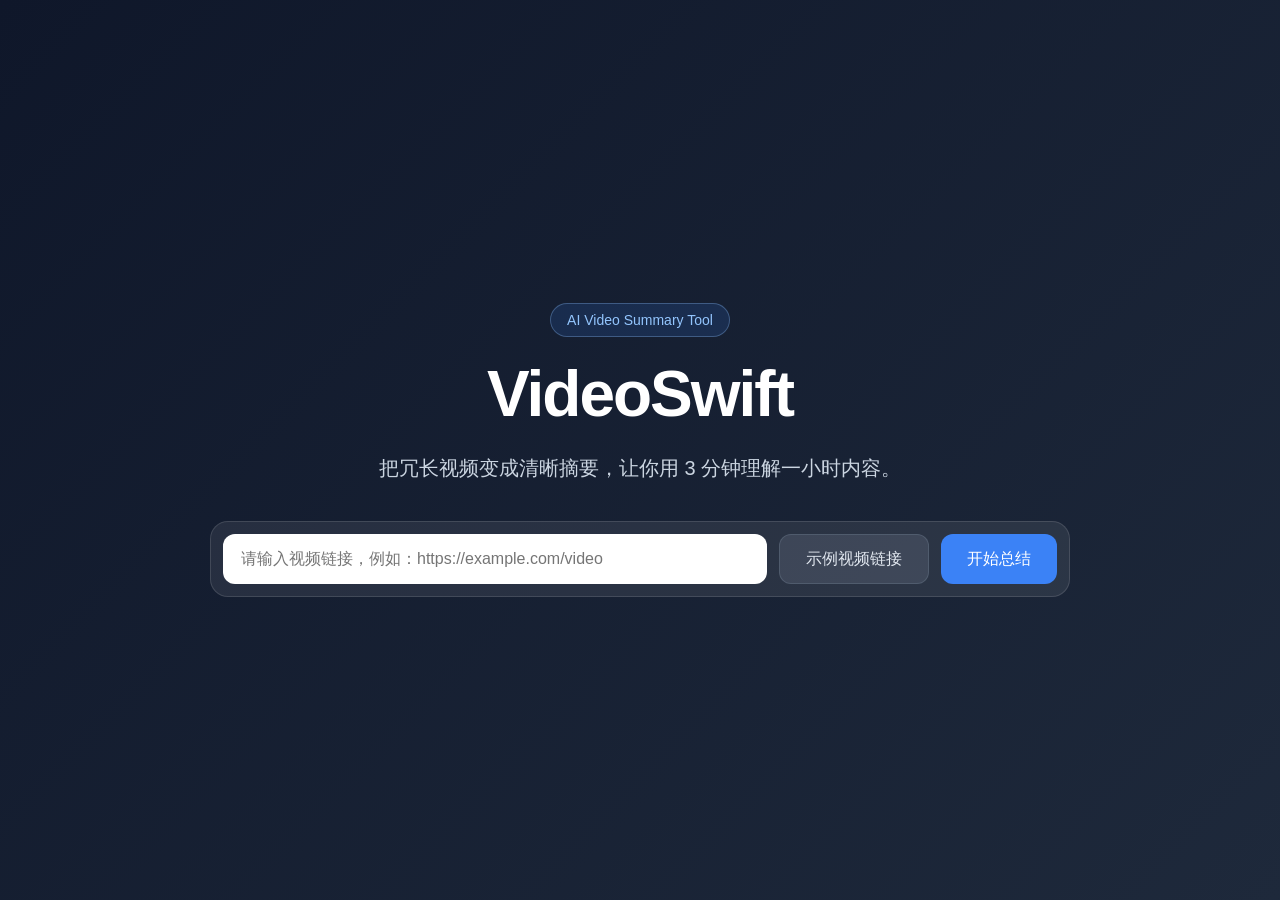
<file: docs/index.html>
<!DOCTYPE html>
<html lang="zh-CN">
<head>
  <meta charset="UTF-8" />
  <meta name="viewport" content="width=device-width, initial-scale=1.0" />
  <title>VideoSwift - AI 视频速读与总结工具</title>
  <link rel="stylesheet" href="style.css" />
</head>
<body>
  <main class="page">
    <section class="hero">
      <div class="badge">AI Video Summary Tool</div>

      <h1>VideoSwift</h1>

      <p class="subtitle">
        把冗长视频变成清晰摘要，让你用 3 分钟理解一小时内容。
      </p>

      <div class="input-card">
        <input
          id="videoInput"
          type="text"
          placeholder="请输入视频链接，例如：https://example.com/video"
        />

        <div class="input-actions">
          <button type="button" class="secondary-button" onclick="fillExampleLink()">示例视频链接</button>
          <button id="summaryButton" type="button" onclick="generateSummary()">开始总结</button>
        </div>
      </div>

      <p id="inputError" class="inline-message error-message hidden" aria-live="polite"></p>

      <div id="result" class="result-card hidden">
        <div id="analysisView" class="analysis-view hidden">
          <h2>正在分析视频</h2>
          <p class="analysis-desc">VideoSwift 正在模拟读取链接、提取字幕并生成摘要。</p>

          <ul class="analysis-list">
            <li id="step-1" class="analysis-step">正在读取视频链接</li>
            <li id="step-2" class="analysis-step">正在提取视频字幕</li>
            <li id="step-3" class="analysis-step">正在生成 AI 摘要</li>
            <li id="step-4" class="analysis-step">总结完成</li>
          </ul>
        </div>

        <div id="summaryView" class="summary-view hidden">
          <h2>视频总结</h2>

          <div class="summary-actions">
            <button type="button" class="secondary-button" onclick="copySummary()">复制总结</button>
            <button type="button" class="secondary-button" onclick="resetAnalysis()">重新分析</button>
          </div>

          <p id="copyNotice" class="inline-message copy-message hidden" aria-live="polite"></p>

          <div class="summary-grid">
            <article class="summary-card highlight-card">
              <h3>核心观点</h3>
              <ul>
                <li>视频的重点内容是把长视频拆成可快速理解的知识块。</li>
                <li>AI 会优先提炼结论、关键论据和可执行建议。</li>
                <li>用户无需完整观看，也能先判断是否值得深入看下去。</li>
              </ul>
            </article>

            <article class="summary-card">
              <h3>章节摘要</h3>
              <div class="chapter-list">
                <div class="chapter-item">
                  <span class="chapter-time">00:00 - 01:20</span>
                  <p>开场介绍主题，说明视频目标和适用人群。</p>
                </div>
                <div class="chapter-item">
                  <span class="chapter-time">01:20 - 03:40</span>
                  <p>展开核心方法，解释主要步骤与应用方式。</p>
                </div>
                <div class="chapter-item">
                  <span class="chapter-time">03:40 - 05:10</span>
                  <p>总结关键结论，并给出后续实践建议。</p>
                </div>
              </div>
            </article>

            <article class="summary-card">
              <h3>行动清单</h3>
              <ul class="checklist">
                <li>先确认视频是否值得完整观看。</li>
                <li>整理出视频中的核心观点与行动项。</li>
                <li>收藏章节摘要，方便后续复习和回看。</li>
              </ul>
            </article>

            <article class="summary-card compact-card">
              <h3>适用场景</h3>
              <div class="tag-list">
                <span class="tag">课程学习</span>
                <span class="tag">会议回顾</span>
                <span class="tag">访谈整理</span>
                <span class="tag">产品演示</span>
                <span class="tag">知识复盘</span>
              </div>
              <p class="summary-note">
                适合任何需要快速抓住视频重点、节省观看时间的场景。
              </p>
            </article>
          </div>
        </div>
      </div>
    </section>
  </main>

  <script>
  const exampleVideoLink = "https://example.com/video?source=videoswift-demo";
  const analysisTimings = [250, 750, 1250, 1700];
  let isAnalyzing = false;
  let analysisTimers = [];
  let copyNoticeTimer = null;

  function fillExampleLink() {
    const videoInput = document.getElementById("videoInput");
    hideInputError();
    videoInput.value = exampleVideoLink;
    videoInput.focus();
  }

  function hideInputError() {
    const inputError = document.getElementById("inputError");
    inputError.classList.add("hidden");
    inputError.textContent = "";
  }

  function showInputError(message) {
    const inputError = document.getElementById("inputError");
    inputError.textContent = message;
    inputError.classList.remove("hidden");
  }

  function hideCopyNotice() {
    const copyNotice = document.getElementById("copyNotice");
    copyNotice.classList.add("hidden");
    copyNotice.textContent = "";
    if (copyNoticeTimer) {
      clearTimeout(copyNoticeTimer);
      copyNoticeTimer = null;
    }
  }

  function clearAnalysisTimers() {
    analysisTimers.forEach((timer) => clearTimeout(timer));
    analysisTimers = [];
  }

  function setStepActive(stepNumber) {
    const step = document.getElementById(`step-${stepNumber}`);
    if (step) {
      step.classList.add("is-active");
    }
  }

  function resetFlowState() {
    [1, 2, 3, 4].forEach((stepNumber) => {
      const step = document.getElementById(`step-${stepNumber}`);
      if (step) {
        step.classList.remove("is-active");
      }
    });
  }

  function showSummary() {
    const analysisView = document.getElementById("analysisView");
    const summaryView = document.getElementById("summaryView");
    const result = document.getElementById("result");
    const summaryButton = document.getElementById("summaryButton");

    analysisView.classList.add("hidden");
    summaryView.classList.remove("hidden");
    result.classList.remove("hidden");
    summaryButton.textContent = "开始总结";
    summaryButton.disabled = false;
    isAnalyzing = false;
    clearAnalysisTimers();
  }

  function resetAnalysis() {
    const analysisView = document.getElementById("analysisView");
    const summaryView = document.getElementById("summaryView");
    const result = document.getElementById("result");
    const summaryButton = document.getElementById("summaryButton");
    const videoInput = document.getElementById("videoInput");

    clearAnalysisTimers();
    resetFlowState();
    hideInputError();
    hideCopyNotice();

    result.classList.add("hidden");
    analysisView.classList.add("hidden");
    summaryView.classList.add("hidden");
    summaryButton.textContent = "开始总结";
    summaryButton.disabled = false;
    isAnalyzing = false;
    videoInput.focus();
  }

  async function copySummary() {
    const summaryView = document.getElementById("summaryView");
    const copyNotice = document.getElementById("copyNotice");
    const summaryText = summaryView.innerText.trim();

    if (!summaryText) {
      return;
    }

    try {
      if (navigator.clipboard && window.isSecureContext) {
        await navigator.clipboard.writeText(summaryText);
      } else {
        const tempTextarea = document.createElement("textarea");
        tempTextarea.value = summaryText;
        tempTextarea.setAttribute("readonly", "true");
        tempTextarea.style.position = "fixed";
        tempTextarea.style.opacity = "0";
        document.body.appendChild(tempTextarea);
        tempTextarea.select();
        document.execCommand("copy");
        document.body.removeChild(tempTextarea);
      }

      copyNotice.textContent = "已复制到剪贴板";
      copyNotice.classList.remove("hidden");

      if (copyNoticeTimer) {
        clearTimeout(copyNoticeTimer);
      }

      copyNoticeTimer = setTimeout(() => {
        hideCopyNotice();
      }, 2000);
    } catch (error) {
      copyNotice.textContent = "复制失败，请手动选择内容后复制";
      copyNotice.classList.remove("hidden");
    }
  }

  function generateSummary() {
    const input = document.getElementById("videoInput").value;
    const result = document.getElementById("result");
    const analysisView = document.getElementById("analysisView");
    const summaryView = document.getElementById("summaryView");
    const summaryButton = document.getElementById("summaryButton");

    if (isAnalyzing) {
      return;
    }

    if (!input.trim()) {
      showInputError("请先输入一个视频链接，再开始总结。");
      return;
    }

    isAnalyzing = true;
    clearAnalysisTimers();
    resetFlowState();
    hideInputError();
    hideCopyNotice();

    result.classList.remove("hidden");
    summaryView.classList.add("hidden");
    analysisView.classList.remove("hidden");
    summaryButton.textContent = "分析中...";
    summaryButton.disabled = true;

    analysisTimings.forEach((delay, index) => {
      const timer = setTimeout(() => {
        setStepActive(index + 1);
        if (index === analysisTimings.length - 1) {
          showSummary();
        }
      }, delay);

      analysisTimers.push(timer);
    });
  }
</script>
</body>
</html>
</file>
<file: docs/style.css>
* {
  box-sizing: border-box;
}

body {
  margin: 0;
  font-family: Arial, "Microsoft YaHei", sans-serif;
  background: linear-gradient(135deg, #0f172a, #1e293b);
  color: #ffffff;
}

.page {
  min-height: 100vh;
  display: flex;
  align-items: center;
  justify-content: center;
  padding: 40px 20px;
}

.hero {
  max-width: 860px;
  width: 100%;
  text-align: center;
}

.badge {
  display: inline-block;
  padding: 8px 16px;
  margin-bottom: 20px;
  border-radius: 999px;
  background: rgba(59, 130, 246, 0.15);
  color: #93c5fd;
  font-size: 14px;
  border: 1px solid rgba(147, 197, 253, 0.3);
}

h1 {
  font-size: 64px;
  margin: 0;
  letter-spacing: -2px;
}

.subtitle {
  margin: 20px auto 36px;
  max-width: 620px;
  font-size: 20px;
  line-height: 1.7;
  color: #cbd5e1;
}

.input-card {
  display: flex;
  gap: 12px;
  padding: 12px;
  background: rgba(255, 255, 255, 0.08);
  border-radius: 18px;
  border: 1px solid rgba(255, 255, 255, 0.12);
}

.input-actions {
  display: flex;
  gap: 12px;
}

.inline-message {
  margin: 14px 4px 0;
  min-height: 24px;
  font-size: 14px;
  line-height: 1.6;
}

.error-message {
  color: #fca5a5;
}

.copy-message {
  color: #86efac;
}

input {
  flex: 1;
  padding: 16px 18px;
  border: none;
  border-radius: 12px;
  outline: none;
  font-size: 16px;
}

button {
  padding: 0 26px;
  border: none;
  border-radius: 12px;
  background: #3b82f6;
  color: white;
  font-size: 16px;
  cursor: pointer;
  transition: background 0.2s ease, opacity 0.2s ease, transform 0.2s ease;
}

.secondary-button {
  background: rgba(148, 163, 184, 0.18);
  color: #e2e8f0;
  border: 1px solid rgba(148, 163, 184, 0.22);
}

.secondary-button:hover {
  background: rgba(148, 163, 184, 0.26);
}

button:hover {
  background: #2563eb;
  transform: translateY(-1px);
}

button:disabled {
  cursor: not-allowed;
  opacity: 0.7;
  transform: none;
}

.result-card {
  margin-top: 28px;
  padding: 28px;
  text-align: left;
  background: rgba(255, 255, 255, 0.1);
  border-radius: 18px;
  border: 1px solid rgba(255, 255, 255, 0.14);
}

.result-card h2 {
  margin-top: 0;
}

.result-card p,
.result-card li {
  color: #dbeafe;
  line-height: 1.8;
}

.analysis-view h2,
.summary-view h2 {
  margin-top: 0;
}

.summary-actions {
  display: flex;
  gap: 12px;
  margin-bottom: 18px;
  flex-wrap: wrap;
}

.analysis-desc {
  margin-bottom: 20px;
}

.analysis-list {
  list-style: none;
  padding: 0;
  margin: 0;
  display: grid;
  gap: 12px;
}

.analysis-step {
  position: relative;
  padding: 14px 16px 14px 46px;
  border-radius: 14px;
  background: rgba(15, 23, 42, 0.45);
  border: 1px solid rgba(148, 163, 184, 0.16);
  color: #cbd5e1;
  overflow: hidden;
}

.analysis-step::before {
  content: "";
  position: absolute;
  left: 16px;
  top: 50%;
  width: 12px;
  height: 12px;
  border-radius: 999px;
  transform: translateY(-50%);
  background: rgba(148, 163, 184, 0.35);
  box-shadow: 0 0 0 4px rgba(59, 130, 246, 0.08);
}

.analysis-step.is-active {
  border-color: rgba(96, 165, 250, 0.42);
  background: linear-gradient(135deg, rgba(30, 41, 59, 0.95), rgba(15, 23, 42, 0.9));
  color: #eff6ff;
  box-shadow: 0 10px 30px rgba(2, 6, 23, 0.25);
}

.analysis-step.is-active::before {
  background: #60a5fa;
  box-shadow: 0 0 0 4px rgba(59, 130, 246, 0.16), 0 0 18px rgba(96, 165, 250, 0.75);
}

.analysis-step.is-active::after {
  content: "";
  position: absolute;
  inset: 0;
  background: linear-gradient(90deg, transparent, rgba(96, 165, 250, 0.12), transparent);
  transform: translateX(-100%);
  animation: sweep 1.1s ease-in-out infinite;
}

.summary-view ul {
  margin-bottom: 0;
}

.summary-grid {
  display: grid;
  grid-template-columns: repeat(2, minmax(0, 1fr));
  gap: 16px;
}

.summary-card {
  padding: 18px;
  border-radius: 16px;
  background: rgba(15, 23, 42, 0.5);
  border: 1px solid rgba(148, 163, 184, 0.14);
}

.summary-card h3 {
  margin: 0 0 14px;
  font-size: 18px;
  color: #eff6ff;
}

.highlight-card {
  background: linear-gradient(135deg, rgba(30, 41, 59, 0.92), rgba(15, 23, 42, 0.72));
}

.summary-card ul {
  margin-top: 0;
  padding-left: 20px;
}

.chapter-list {
  display: grid;
  gap: 12px;
}

.chapter-item {
  padding: 12px 14px;
  border-radius: 12px;
  background: rgba(255, 255, 255, 0.04);
  border: 1px solid rgba(148, 163, 184, 0.1);
}

.chapter-item p {
  margin: 8px 0 0;
}

.chapter-time {
  font-size: 13px;
  color: #7dd3fc;
  letter-spacing: 0.02em;
}

.checklist {
  list-style: none;
  padding-left: 0;
}

.checklist li {
  position: relative;
  padding-left: 28px;
  margin-bottom: 10px;
}

.checklist li::before {
  content: "✓";
  position: absolute;
  left: 0;
  top: 0;
  color: #60a5fa;
  font-weight: 700;
}

.compact-card {
  grid-column: span 2;
}

.tag-list {
  display: flex;
  flex-wrap: wrap;
  gap: 10px;
}

.tag {
  display: inline-flex;
  align-items: center;
  padding: 8px 12px;
  border-radius: 999px;
  background: rgba(59, 130, 246, 0.14);
  border: 1px solid rgba(96, 165, 250, 0.2);
  color: #bfdbfe;
  font-size: 14px;
}

.summary-note {
  margin-bottom: 0;
  color: #cbd5e1;
}

.hidden {
  display: none;
}

@keyframes sweep {
  from {
    transform: translateX(-100%);
  }

  to {
    transform: translateX(100%);
  }
}

@media (max-width: 640px) {
  h1 {
    font-size: 42px;
  }

  .input-card {
    flex-direction: column;
  }

  .input-actions {
    width: 100%;
    flex-direction: column;
  }

  .input-actions button,
  .input-actions .secondary-button {
    width: 100%;
  }

  .summary-actions {
    flex-direction: column;
  }

  .summary-actions button {
    width: 100%;
  }

  button {
    padding: 14px;
  }

  .summary-grid {
    grid-template-columns: 1fr;
  }

  .compact-card {
    grid-column: auto;
  }
}
</file>
